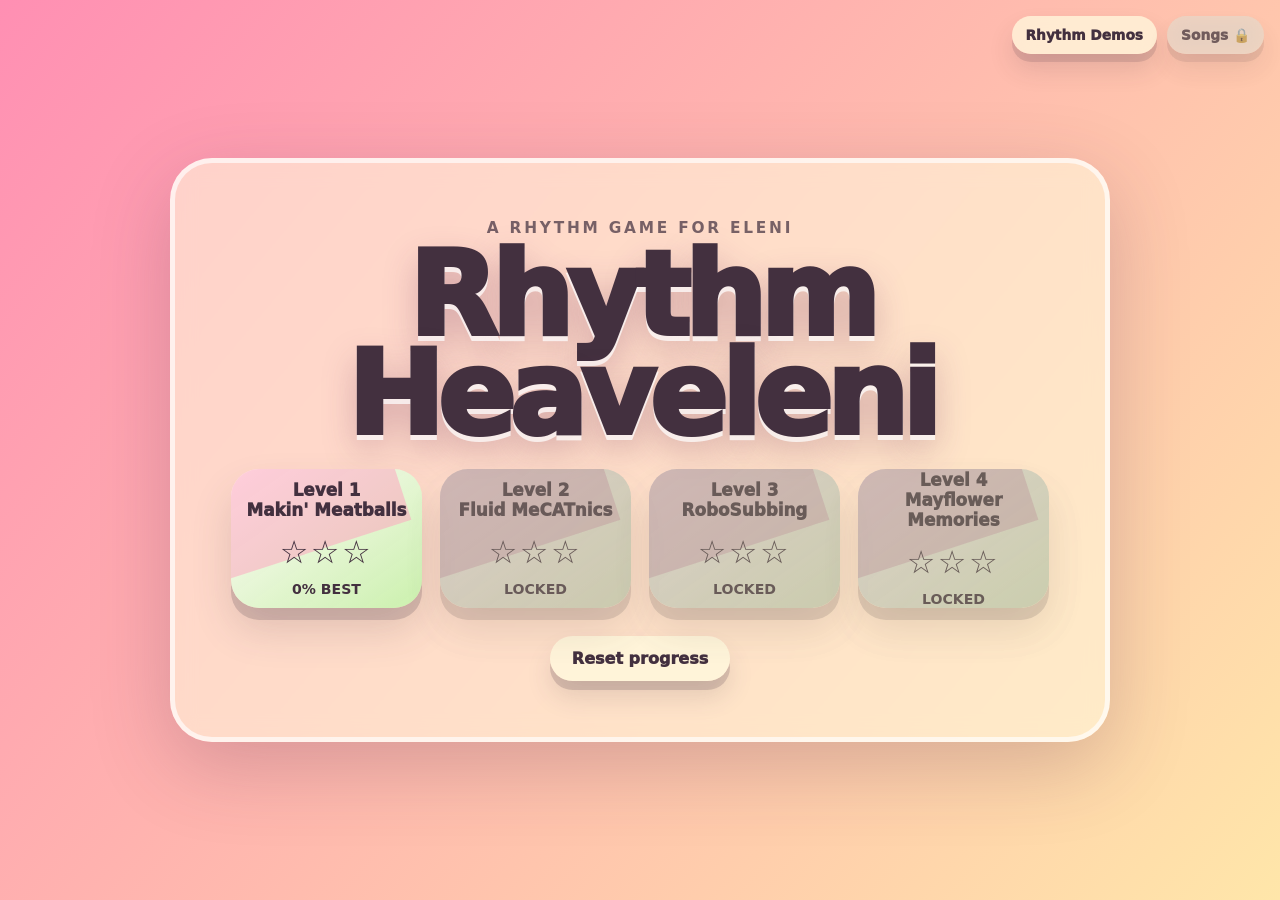
<file: index.html>
<!doctype html>
<html lang="en">
<head>
  <meta charset="utf-8" />
  <meta name="viewport" content="width=device-width, initial-scale=1" />
  <title>Rhythm Heaveleni</title>
  <link rel="stylesheet" href="css/styles.css" />
</head>
<body class="menu-body">
  <nav class="menu-downloads" aria-label="Downloads">
    <a id="rhythmDemosButton" class="corner-download-button" href="https://drive.google.com/file/d/1AmL_gzDUSpnUZ1pqgXWx0u4lCSL0aWlj/view?usp=sharing" target="_blank" rel="noopener">Rhythm Demos</a>
    <a id="songsDownloadButton" class="corner-download-button is-disabled" href="https://drive.google.com/file/d/1gl0gPyHvoR_tPTLcmeyGkqFzG_oQhfjZ/view?usp=sharing" target="_blank" rel="noopener" aria-disabled="true" tabindex="-1" title="Three-star every level to unlock Songs">Songs 🔒</a>
  </nav>
  <main class="menu-shell">
    <section class="menu-card slide-bounce-in">
      <p class="menu-kicker">A Rhythm Game For Eleni</p>
      <h1 class="game-title">Rhythm Heaveleni</h1>
      <div id="levelButtons" class="level-buttons" aria-label="Level select"></div>
      <button id="resetProgress" class="reset-progress" type="button">Reset progress</button>
    </section>
  </main>
  <div id="pageTransition" class="page-transition"></div>
  <script src="js/common.js"></script>
  <script src="js/menu.js"></script>
</body>
</html>
</file>
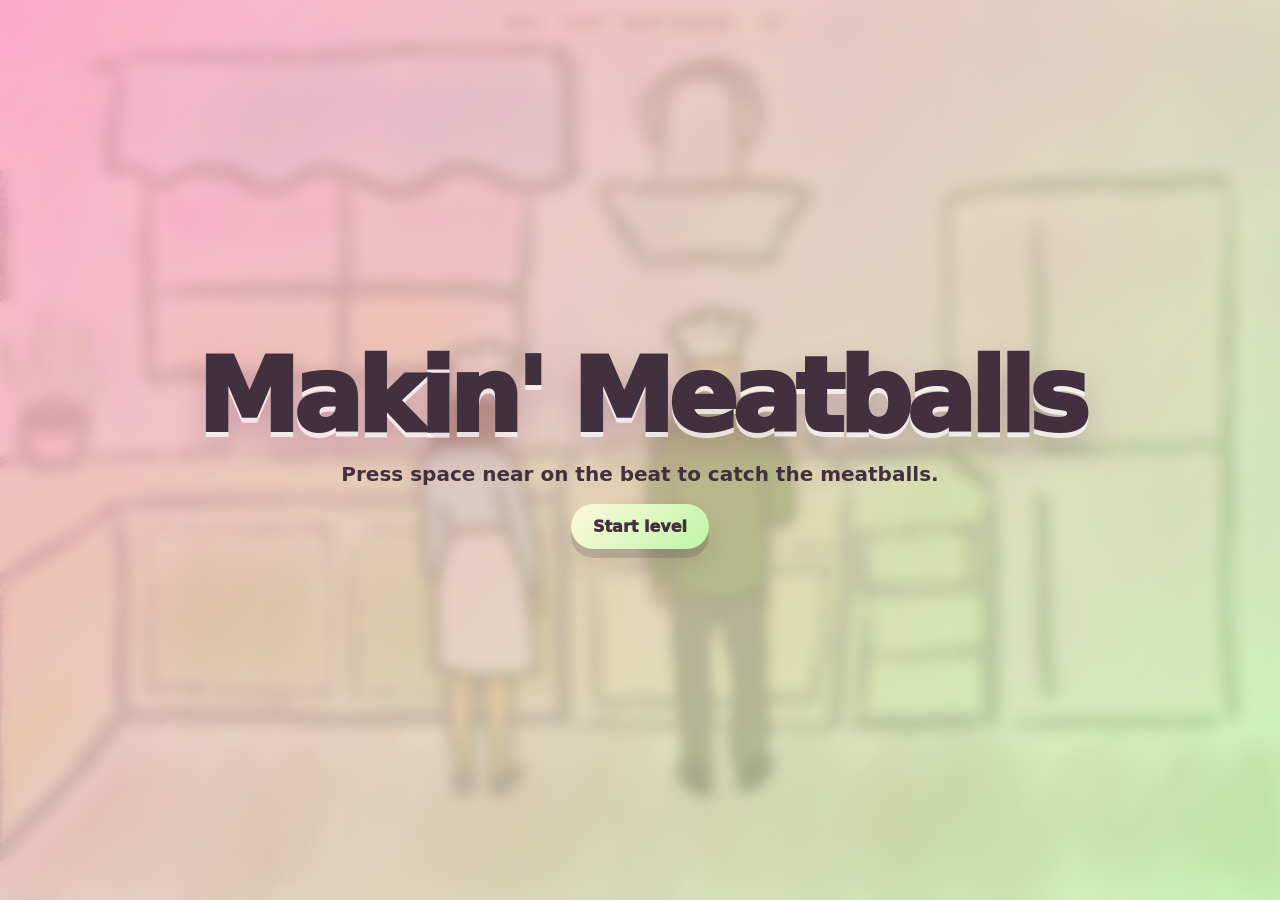
<file: level1.html>
<!doctype html>
<html lang="en">
<head>
  <meta charset="utf-8" />
  <meta name="viewport" content="width=device-width, initial-scale=1" />
  <title>Level 1 — Makin' Meatballs</title>
  <link rel="stylesheet" href="css/styles.css" />
</head>
<body class="level-body level-one">
  <main id="levelRoot" class="level-root">
    <div class="level-bg" style="background-image: url('song1/bg.png')"></div>
    <div class="soft-bubbles" aria-hidden="true"><span></span><span></span><span></span><span></span></div>

    <section class="level-hud">
      <a class="tiny-link" href="index.html">Menu</a>
      <span class="level-name">Level 1 · Makin' Meatballs</span>
      <span id="liveScore" class="live-score">0</span>
    </section>

    <img id="girl" class="sprite girl-sprite" src="song1/e1.png" alt="Girl with spatula" />
    <img id="catcher" class="sprite catcher-sprite" src="song1/c1.png" alt="Meatball catcher" />
    <div id="meatballLayer" class="meatball-layer"></div>

    <div id="judgement" class="judgement-flash" aria-live="polite"></div>
    <div id="countdown" class="countdown"></div>
    <div id="startOverlay" class="start-overlay">
      <h1>Makin' Meatballs</h1>
      <p>Press space near on the beat to catch the meatballs.</p>
      <button id="startButton" type="button">Start level</button>
    </div>
    <div id="whiteFade" class="white-fade visible"></div>
    <section id="resultsOverlay" class="results-overlay" aria-live="polite"></section>
  </main>

  <script src="js/midi.js"></script>
  <script src="js/common.js"></script>
  <script src="js/level-core.js"></script>
  <script src="js/level1.js"></script>
</body>
</html>
</file>
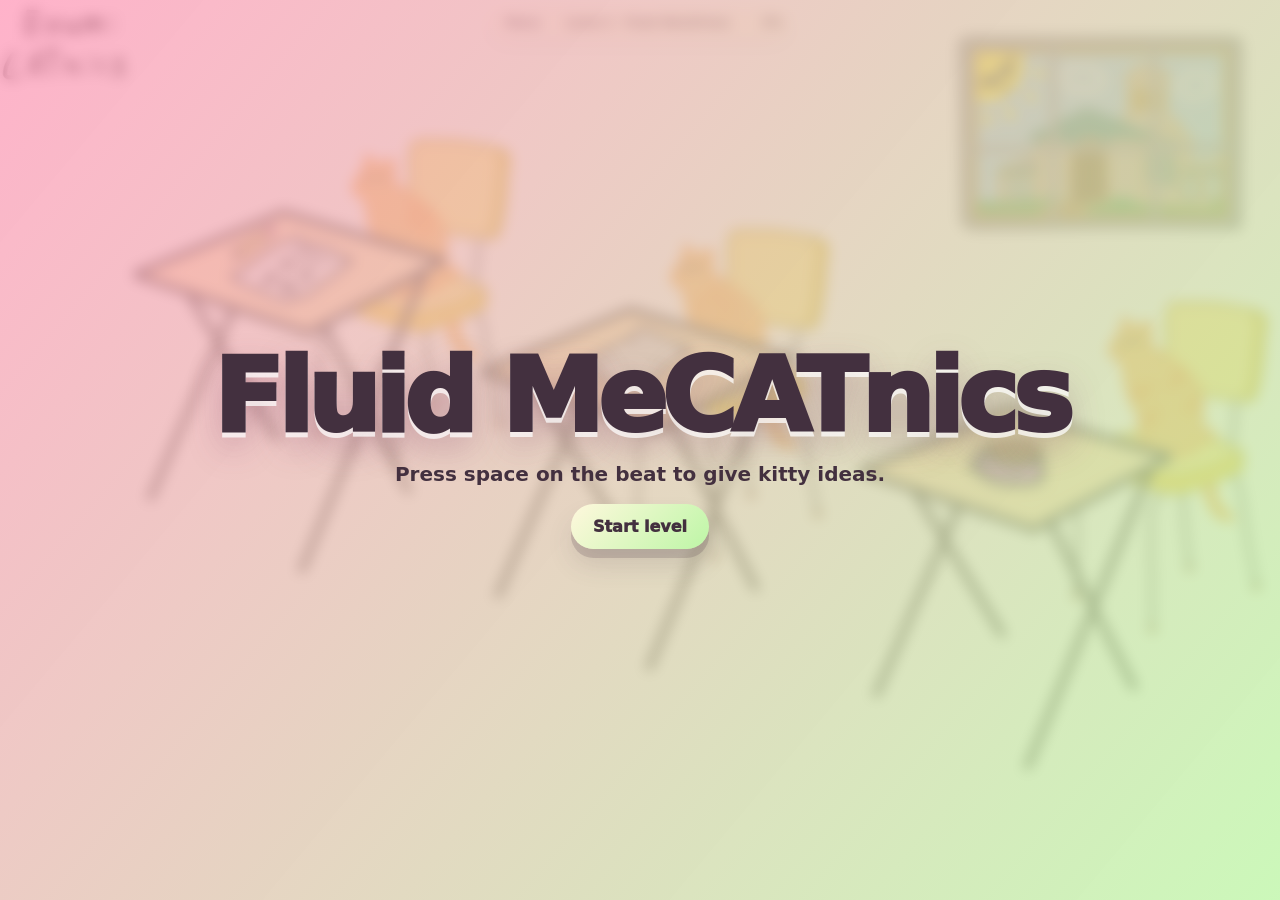
<file: level2.html>
<!doctype html>
<html lang="en">
<head>
  <meta charset="utf-8" />
  <meta name="viewport" content="width=device-width, initial-scale=1" />
  <title>Level 2 — Fluid MeCATnics</title>
  <link rel="stylesheet" href="css/styles.css" />
</head>
<body class="level-body level-two">
  <main id="levelRoot" class="level-root">
    <img id="catFrame" class="full-frame" src="song2/f1.png" alt="Cat exam frame" />
    <div class="soft-bubbles" aria-hidden="true"><span></span><span></span><span></span><span></span></div>

    <section class="level-hud">
      <a class="tiny-link" href="index.html">Menu</a>
      <span class="level-name">Level 2 · Fluid MeCATnics</span>
      <span id="liveScore" class="live-score">0</span>
    </section>

    <div id="judgement" class="judgement-flash" aria-live="polite"></div>
    <div id="countdown" class="countdown"></div>
    <div id="startOverlay" class="start-overlay">
      <h1>Fluid MeCATnics</h1>
      <p>Press space on the beat to give kitty ideas.</p>
      <button id="startButton" type="button">Start level</button>
    </div>
    <div id="whiteFade" class="white-fade visible"></div>
    <section id="resultsOverlay" class="results-overlay" aria-live="polite"></section>
  </main>

  <script src="js/midi.js"></script>
  <script src="js/common.js"></script>
  <script src="js/level-core.js"></script>
  <script src="js/level2.js"></script>
</body>
</html>
</file>
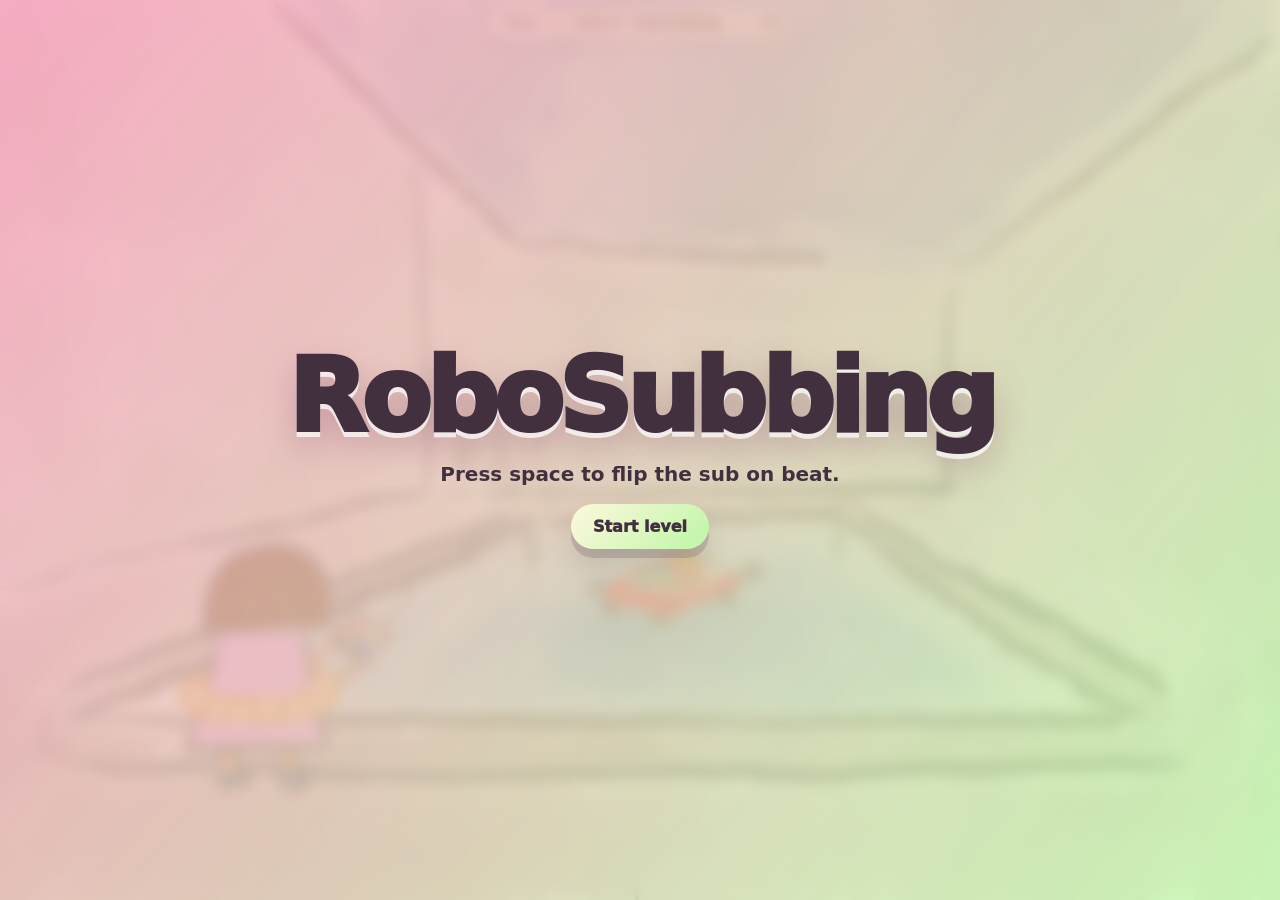
<file: level3.html>
<!doctype html>
<html lang="en">
<head>
  <meta charset="utf-8" />
  <meta name="viewport" content="width=device-width, initial-scale=1" />
  <title>Level 3 — RoboSubbing</title>
  <link rel="stylesheet" href="css/styles.css" />
</head>
<body class="level-body level-three">
  <main id="levelRoot" class="level-root">
    <div class="level-bg" style="background-image: url('song3/bg.png')"></div>
    <div class="soft-bubbles" aria-hidden="true"><span></span><span></span><span></span><span></span></div>

    <section class="level-hud">
      <a class="tiny-link" href="index.html">Menu</a>
      <span class="level-name">Level 3 · RoboSubbing</span>
      <span id="liveScore" class="live-score">0</span>
    </section>

    <img id="engineer" class="sprite engineer-sprite" src="song3/e.png" alt="Girl with remote" />
    <img id="robot" class="sprite robot-sprite" src="song3/r.png" alt="Robot submarine" />

    <div id="judgement" class="judgement-flash" aria-live="polite"></div>
    <div id="countdown" class="countdown"></div>
    <div id="startOverlay" class="start-overlay">
      <h1>RoboSubbing</h1>
      <p>Press space to flip the sub on beat.</p>
      <button id="startButton" type="button">Start level</button>
    </div>
    <div id="whiteFade" class="white-fade visible"></div>
    <section id="resultsOverlay" class="results-overlay" aria-live="polite"></section>
  </main>

  <script src="js/midi.js"></script>
  <script src="js/common.js"></script>
  <script src="js/level-core.js"></script>
  <script src="js/level3.js"></script>
</body>
</html>
</file>
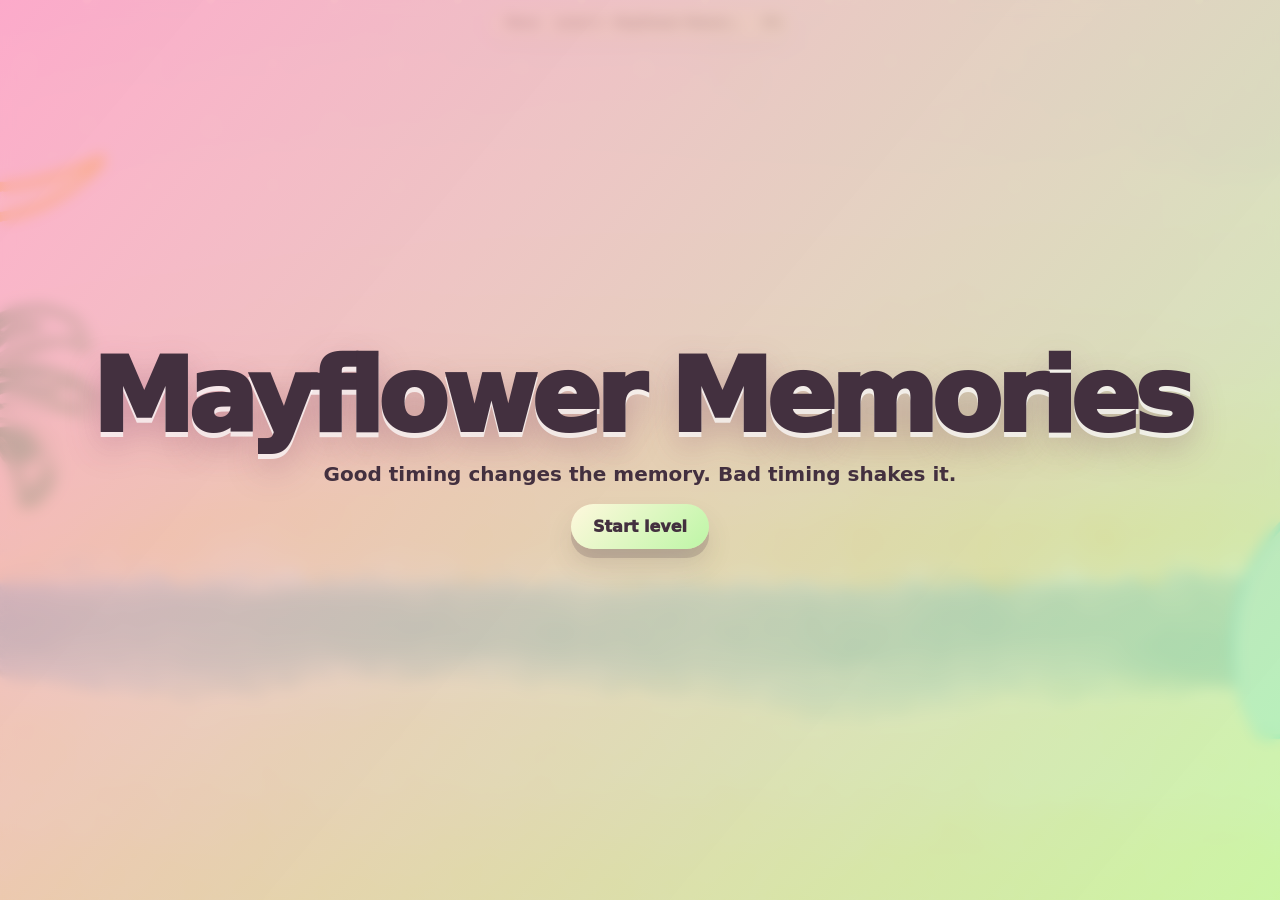
<file: level4.html>
<!doctype html>
<html lang="en">
<head>
  <meta charset="utf-8" />
  <meta name="viewport" content="width=device-width, initial-scale=1" />
  <title>Level 4 — Mayflower Memories</title>
  <link rel="stylesheet" href="css/styles.css" />
</head>
<body class="level-body level-four">
  <main id="levelRoot" class="level-root">
    <div class="level-bg" style="background-image: url('song4/bg.png')"></div>
    <div class="soft-bubbles" aria-hidden="true"><span></span><span></span><span></span><span></span></div>

    <section class="level-hud">
      <a class="tiny-link" href="index.html">Menu</a>
      <span class="level-name">Level 4 · Mayflower Memories</span>
      <span id="liveScore" class="live-score">0</span>
    </section>

    <img id="photoFrame" class="photo-frame" src="song4/p0.png" alt="Photo memory frame" />
    <div id="cameraFlash" class="camera-flash"></div>

    <div id="judgement" class="judgement-flash" aria-live="polite"></div>
    <div id="countdown" class="countdown"></div>
    <div id="startOverlay" class="start-overlay">
      <h1>Mayflower Memories</h1>
      <p>Good timing changes the memory. Bad timing shakes it.</p>
      <button id="startButton" type="button">Start level</button>
    </div>
    <div id="whiteFade" class="white-fade visible"></div>
    <section id="resultsOverlay" class="results-overlay" aria-live="polite"></section>
  </main>

  <script src="js/midi.js"></script>
  <script src="js/common.js"></script>
  <script src="js/level-core.js"></script>
  <script src="js/level4.js"></script>
</body>
</html>
</file>
<file: css/styles.css>
:root {
  --pink: #ff9fbd;
  --deep-pink: #ff6392;
  --green: #bdf6a6;
  --mint: #77e6bf;
  --cream: #fff8dd;
  --ink: #43303f;
  --shadow: rgba(67, 48, 63, 0.28);
  --hud-bg: rgba(255, 248, 221, 0.72);

  /* Level 1 tuning. Adjust these first if the meatball scene needs repositioning. */
 --l1-girl-left: 20vw;
  --l1-girl-bottom: 10vh;
  --l1-boy-right: 25vw;
  --l1-boy-bottom: 9vh;
  --l1-character-size: min(48vw, 520px);

  /* Level 3 tuning. */
  --l3-engineer-left: 4vw;
  --l3-engineer-bottom: 2vh;
  --l3-engineer-width: min(42vw, 450px);
  --l3-robot-width: min(20vw, 240px);
  --l3-robot-left: 52vw;
  --l3-robot-top: 63vh;

  /* Level 4 tuning. */
  --l4-photo-width: min(82vw, 1040px);
}

* {
  box-sizing: border-box;
}

html,
body {
  margin: 0;
  min-height: 100%;
  overflow: hidden;
  color: var(--ink);
  font-family: ui-rounded, "Avenir Next Rounded", "Trebuchet MS", system-ui, sans-serif;
}

button,
a {
  font: inherit;
}

.menu-body {
  min-height: 100vh;
  background: linear-gradient(130deg, #ff8fb3, #fff1a8, #b7f6ad, #85efce, #ffadc7);
  background-size: 450% 450%;
  animation: gradientDrift 13s ease-in-out infinite;
}


.menu-downloads {
  position: fixed;
  top: 16px;
  right: 16px;
  z-index: 30;
  display: flex;
  gap: 10px;
  align-items: center;
}

.corner-download-button {
  display: inline-flex;
  align-items: center;
  justify-content: center;
  min-height: 38px;
  padding: 9px 14px;
  border-radius: 999px;
  color: var(--ink);
  text-decoration: none;
  font-weight: 1000;
  font-size: 0.86rem;
  background: rgba(255, 248, 221, 0.78);
  box-shadow: 0 8px 0 rgba(67, 48, 63, 0.14), 0 15px 26px rgba(67, 48, 63, 0.14);
  backdrop-filter: blur(10px);
  transition: transform 140ms ease, box-shadow 140ms ease, filter 140ms ease, opacity 140ms ease;
}

.corner-download-button:hover:not(.is-disabled) {
  transform: translateY(-3px);
  box-shadow: 0 11px 0 rgba(67, 48, 63, 0.12), 0 18px 30px rgba(67, 48, 63, 0.16);
}

.corner-download-button:active:not(.is-disabled) {
  transform: translateY(2px);
  box-shadow: 0 5px 0 rgba(67, 48, 63, 0.14), 0 10px 18px rgba(67, 48, 63, 0.12);
}

.corner-download-button.is-disabled {
  cursor: not-allowed;
  filter: grayscale(0.35) brightness(0.92);
  opacity: 0.68;
}

.menu-shell {
  min-height: 100vh;
  display: grid;
  place-items: center;
  padding: 28px;
}

.menu-card {
  width: min(940px, 94vw);
  padding: clamp(26px, 5vw, 56px);
  border: 5px solid rgba(255, 255, 255, 0.65);
  border-radius: 42px;
  background: rgba(255, 248, 221, 0.58);
  box-shadow: 0 24px 80px rgba(80, 43, 74, 0.23);
  backdrop-filter: blur(12px);
  text-align: center;
}

.menu-kicker {
  margin: 0 0 10px;
  text-transform: uppercase;
  letter-spacing: 0.18em;
  font-size: clamp(0.72rem, 1.2vw, 0.96rem);
  font-weight: 900;
  color: rgba(67, 48, 63, 0.72);
}

.game-title,
.start-overlay h1,
.countdown,
.judgement-flash,
.results-title {
  font-weight: 1000;
  letter-spacing: -0.055em;
  text-shadow: 0 5px 0 rgba(255, 255, 255, 0.72), 0 15px 34px rgba(111, 44, 85, 0.28);
}

.game-title {
  margin: 0;
  font-size: clamp(3.4rem, 9vw, 8.8rem);
  line-height: 0.86;
}

.menu-subtitle {
  margin: 22px auto 26px;
  max-width: 620px;
  font-size: clamp(1rem, 1.8vw, 1.25rem);
  font-weight: 800;
}

.level-buttons {
  display: grid;
  grid-template-columns: repeat(4, minmax(130px, 1fr));
  gap: 18px;
  margin-top: 24px;
}

.level-button {
  position: relative;
  min-height: 130px;
  border: 0;
  border-radius: 28px;
  color: var(--ink);
  background: linear-gradient(145deg, rgba(255, 255, 255, 0.9), rgba(189, 246, 166, 0.78));
  box-shadow: 0 12px 0 rgba(67, 48, 63, 0.19), 0 22px 40px rgba(67, 48, 63, 0.16);
  cursor: pointer;
  transition: transform 150ms ease, box-shadow 150ms ease, filter 150ms ease;
  overflow: hidden;
}

.level-button::before {
  content: "";
  position: absolute;
  inset: -70% 18% 36% -32%;
  transform: rotate(-18deg);
  background: rgba(255, 159, 189, 0.5);
  pointer-events: none;
}

.level-button:hover:not(:disabled) {
  transform: translateY(-7px) rotate(-1deg) scale(1.03);
  box-shadow: 0 18px 0 rgba(67, 48, 63, 0.16), 0 30px 48px rgba(67, 48, 63, 0.18);
}

.level-button:active:not(:disabled) {
  transform: translateY(4px) scale(0.985);
  box-shadow: 0 7px 0 rgba(67, 48, 63, 0.18), 0 14px 26px rgba(67, 48, 63, 0.15);
}

.level-button:disabled {
  cursor: not-allowed;
  filter: grayscale(0.5) brightness(0.78);
  opacity: 0.72;
}

.level-button-title,
.level-button-stars,
.level-button-lock {
  position: relative;
  display: block;
}

.level-button-title {
  font-size: 1.05rem;
  font-weight: 1000;
}

.level-button-stars {
  margin-top: 13px;
  font-size: 2rem;
  letter-spacing: 0.08em;
}

.level-button-lock {
  margin-top: 10px;
  font-size: 0.88rem;
  font-weight: 900;
  text-transform: uppercase;
}

.reset-progress,
.results-button,
.start-overlay button {
  border: 0;
  border-radius: 999px;
  padding: 13px 22px;
  color: var(--ink);
  font-weight: 1000;
  background: linear-gradient(135deg, var(--cream), var(--green));
  box-shadow: 0 9px 0 rgba(67, 48, 63, 0.18), 0 16px 26px rgba(67, 48, 63, 0.14);
  cursor: pointer;
  transition: transform 140ms ease, box-shadow 140ms ease;
}

.reset-progress {
  margin-top: 28px;
  background: rgba(255, 248, 221, 0.82);
}

.reset-progress:hover,
.results-button:hover,
.start-overlay button:hover {
  transform: translateY(-4px);
}

.page-transition,
.white-fade {
  position: fixed;
  inset: 0;
  z-index: 50;
  pointer-events: none;
  background: #fff;
  opacity: 0;
  transition: opacity 520ms ease;
}

.page-transition.active,
.white-fade.visible {
  opacity: 1;
}

.level-body {
  width: 100vw;
  height: 100vh;
  background: #fff;
}

.level-root {
  position: relative;
  width: 100vw;
  height: 100vh;
  overflow: hidden;
  background: #fff;
}

.level-bg,
.full-frame {
  position: absolute;
  inset: 0;
  width: 100%;
  height: 100%;
  object-fit: cover;
  background-size: cover;
  background-position: center;
}


.level-one .level-root::before,
.level-two .level-root::before,
.level-four .level-root::before {
  content: none;
}


.level-hud {
  position: fixed;
  top: 10px;
  left: 50%;
  right: auto;
  z-index: 20;
  width: min(300px, calc(100vw - 24px));
  transform: translateX(-50%);
  display: flex;
  align-items: center;
  justify-content: space-between;
  gap: 7px;
  padding: 4px 8px;
  border-radius: 999px;
  background: rgba(255, 248, 221, 0.58);
  box-shadow: 0 6px 18px rgba(67, 48, 63, 0.12);
  backdrop-filter: blur(8px);
  font-size: 0.72rem;
  line-height: 1;
  font-weight: 1000;
}

.tiny-link {
  color: inherit;
  text-decoration: none;
  padding: 4px 7px;
  border-radius: 999px;
  background: rgba(255, 255, 255, 0.42);
  flex: 0 0 auto;
}

.level-name {
  text-align: center;
  min-width: 0;
  flex: 1 1 auto;
  white-space: nowrap;
  overflow: hidden;
  text-overflow: ellipsis;
}

.live-score {
  min-width: 34px;
  text-align: right;
  flex: 0 0 auto;
}

.sprite {
  position: absolute;
  z-index: 8;
  user-select: none;
  pointer-events: none;
  object-fit: contain;
}

.girl-sprite {
  left: var(--l1-girl-left);
  bottom: var(--l1-girl-bottom);
  width: var(--l1-character-size);
  height: var(--l1-character-size);
}

.catcher-sprite {
  right: var(--l1-boy-right);
  bottom: var(--l1-boy-bottom);
  width: var(--l1-character-size);
  height: var(--l1-character-size);
}

.catcher-sprite.catching {
  animation: catchPop 200ms ease both;
}

.girl-sprite.flipping {
  animation: spatulaPop 200ms ease both;
}

.meatball-layer {
  position: absolute;
  inset: 0;
  z-index: 7;
  pointer-events: none;
}

.meatball {
  position: absolute;
  width: var(--meatball-size, 58px);
  height: var(--meatball-size, 58px);
  object-fit: contain;
  transform: translate(-50%, -50%);
  filter: drop-shadow(0 10px 12px rgba(67, 48, 63, 0.28));
}

.meatball.caught {
  animation: meatballCaught 160ms ease forwards;
}

.full-frame {
  z-index: 1;
}

.engineer-sprite {
  left: var(--l3-engineer-left);
  bottom: var(--l3-engineer-bottom);
  width: var(--l3-engineer-width);
}

.robot-sprite {
  left: var(--l3-robot-left);
  top: var(--l3-robot-top);
  width: var(--l3-robot-width);
  transform: translate(-50%, -50%);
  filter: drop-shadow(0 18px 22px rgba(24, 62, 88, 0.28));
}

.robot-sprite.flipping {
  animation: robotFlip 220ms cubic-bezier(.63,1.31,.7,1.12) both;
}

.engineer-sprite.bobbing {
  animation: quickBob 190ms ease both;
}

.photo-frame.bobbing {
  animation: photoBob 190ms ease both;
}

.pool-shimmer {
  display: none;
  position: absolute;
  inset: -20%;
  z-index: 5;
  pointer-events: none;
  opacity: 0.14;
  background:
    radial-gradient(circle at 20% 30%, rgba(255,255,255,0.7), transparent 12%),
    radial-gradient(circle at 70% 60%, rgba(255,255,255,0.45), transparent 14%),
    repeating-linear-gradient(115deg, transparent 0 34px, rgba(255,255,255,0.55) 35px 38px, transparent 39px 72px);
  mix-blend-mode: screen;
  animation: shimmerMove 10s linear infinite;
}

.soft-bubbles {
  position: absolute;
  inset: 0;
  z-index: 6;
  pointer-events: none;
  overflow: hidden;
}

.soft-bubbles span {
  position: absolute;
  z-index: 6;
  width: 14px;
  height: 14px;
  border-radius: 50%;
  background: rgba(255, 255, 255, 0.18);
  box-shadow: 0 0 18px rgba(255,255,255,0.28);
  animation: bubbleFloat 9s linear infinite;
}

.soft-bubbles span:nth-child(1) { left: 18%; bottom: -8%; animation-delay: 0s; }
.soft-bubbles span:nth-child(2) { left: 44%; bottom: -8%; animation-delay: 2.4s; transform: scale(1.4); }
.soft-bubbles span:nth-child(3) { left: 71%; bottom: -8%; animation-delay: 4.2s; transform: scale(0.9); }
.soft-bubbles span:nth-child(4) { left: 86%; bottom: -8%; animation-delay: 6.1s; transform: scale(1.2); }

.photo-frame {
  position: absolute;
  left: 50%;
  top: 50%;
  z-index: 8;

  width: 100vw;
  height: 100vh;
  max-height: none;

  object-fit: cover;
  transform: translate(-50%, 120vh);

  filter: drop-shadow(0 24px 34px rgba(67, 48, 63, 0.28));
  user-select: none;
  pointer-events: none;
}

.photo-frame.ready {
  transform: translate(-50%, -50%);
}

.photo-frame.rising {
  animation: photoRise 820ms cubic-bezier(.2, .9, .22, 1.12) forwards;
}

.photo-frame.shaking {
  animation: quickShake 130ms linear both;
}

.camera-flash {
  position: absolute;
  inset: 0;
  z-index: 30;
  background: #fff;
  opacity: 0;
  pointer-events: none;
}

.camera-flash.active {
  animation: cameraFlash 90ms ease-out both;
}

.start-overlay {
  position: fixed;
  inset: 0;
  z-index: 40;
  display: grid;
  place-items: center;
  align-content: center;
  gap: 18px;
  padding: 26px;
  text-align: center;
  color: var(--ink);
  background: linear-gradient(130deg, rgba(255, 159, 189, 0.8), rgba(189, 246, 166, 0.78));
  backdrop-filter: blur(7px);
  transition: opacity 420ms ease, transform 420ms ease;
}

.start-overlay.hidden {
  opacity: 0;
  transform: scale(1.03);
  pointer-events: none;
}

.start-overlay h1 {
  margin: 0;
  font-size: clamp(3rem, 8vw, 7rem);
  line-height: 0.9;
}

.start-overlay p {
  margin: 0;
  max-width: 650px;
  font-size: clamp(1rem, 2vw, 1.25rem);
  font-weight: 900;
}

.countdown {
  position: fixed;
  inset: 0;
  z-index: 35;
  display: grid;
  place-items: center;
  font-size: clamp(5rem, 20vw, 16rem);
  opacity: 0;
  pointer-events: none;
  color: var(--cream);
  -webkit-text-stroke: 3px var(--ink);
}

.countdown.show {
  animation: countdownPop 620ms ease both;
}

.judgement-flash {
  position: fixed;
  left: 50%;
  top: 20%;
  z-index: 25;
  transform: translate(-50%, -50%);
  font-size: clamp(2.1rem, 6vw, 5rem);
  opacity: 0;
  pointer-events: none;
  color: var(--cream);
  -webkit-text-stroke: 2px var(--ink);
  text-transform: uppercase;
}

.judgement-flash.judgement-perfect {
  color: #ffe66d;
}

.judgement-flash.judgement-great {
  color: #67c7ff;
}

.judgement-flash.judgement-ok {
  color: #80f08c;
}

.judgement-flash.judgement-bad {
  color: #ff5f6f;
}

.judgement-flash.show {
  animation: judgementPop 520ms ease both;
}

.results-overlay {
  position: fixed;
  inset: 0;
  z-index: 60;
  display: none;
  place-items: center;
  padding: 26px;
  background: rgba(255, 255, 255, 0.58);
  backdrop-filter: blur(7px);
}

.results-overlay.active {
  display: grid;
}

.results-card {
  width: min(760px, 94vw);
  padding: clamp(26px, 4vw, 48px);
  border-radius: 38px;
  text-align: center;
  background: linear-gradient(135deg, rgba(255, 159, 189, 0.96), rgba(255, 241, 168, 0.94), rgba(189, 246, 166, 0.96));
  box-shadow: 0 28px 80px rgba(67, 48, 63, 0.32);
  animation: resultsDrop 650ms cubic-bezier(.18,.86,.22,1.12) both;
}

.results-title {
  margin: 0 0 12px;
  font-size: clamp(2.8rem, 7vw, 6rem);
  line-height: 0.9;
}

.results-stars {
  margin: 12px 0;
  font-size: clamp(3rem, 8vw, 6rem);
  letter-spacing: 0.06em;
}

.results-message,
.results-detail,
.results-highscore {
  margin: 10px auto;
  max-width: 560px;
  font-size: 1.1rem;
  font-weight: 900;
}

.results-highscore {
  padding: 9px 14px;
  border-radius: 999px;
  background: rgba(255,255,255,0.58);
  display: inline-block;
}

.results-button {
  display: inline-block;
  margin-top: 20px;
  text-decoration: none;
}

@keyframes gradientDrift {
  0%, 100% { background-position: 0% 50%; }
  50% { background-position: 100% 50%; }
}

@keyframes slideBounceIn {
  0% { opacity: 0; transform: translateY(70px) scale(0.96); }
  62% { opacity: 1; transform: translateY(-12px) scale(1.015); }
  82% { transform: translateY(5px) scale(0.997); }
  100% { opacity: 1; transform: translateY(0) scale(1); }
}

.slide-bounce-in {
  animation: slideBounceIn 850ms cubic-bezier(.2,.88,.2,1.1) both;
}

@keyframes countdownPop {
  0% { opacity: 0; transform: scale(0.55) rotate(-8deg); }
  22% { opacity: 1; transform: scale(1.08) rotate(3deg); }
  72% { opacity: 1; transform: scale(0.98) rotate(0deg); }
  100% { opacity: 0; transform: scale(1.22); }
}

@keyframes judgementPop {
  0% { opacity: 0; transform: translate(-50%, -50%) scale(0.65) rotate(-4deg); }
  25% { opacity: 1; transform: translate(-50%, -50%) scale(1.12) rotate(2deg); }
  70% { opacity: 1; transform: translate(-50%, -50%) scale(1); }
  100% { opacity: 0; transform: translate(-50%, -70%) scale(0.9); }
}

@keyframes catchPop {
  0% { transform: scale(1); }
  45% { transform: scale(1.06) rotate(-2deg); }
  100% { transform: scale(1); }
}

@keyframes spatulaPop {
  0% { transform: translateY(0) rotate(0deg); }
  45% { transform: translateY(-7px) rotate(2deg); }
  100% { transform: translateY(0) rotate(0deg); }
}

@keyframes meatballCaught {
  0% { opacity: 1; transform: translate(-50%, -50%) scale(1) rotate(0deg); }
  100% { opacity: 0; transform: translate(-50%, -50%) scale(1.7) rotate(80deg); }
}

@keyframes robotFlip {
  0% { transform: translate(-50%, -50%) rotate(0deg) scale(1); }
  38% { transform: translate(-50%, -62%) rotate(150deg) scale(1.06); }
  100% { transform: translate(-50%, -50%) rotate(360deg) scale(1); }
}

@keyframes quickBob {
  0% { transform: translateY(0); }
  48% { transform: translateY(14px); }
  100% { transform: translateY(0); }
}

@keyframes photoBob {
  0% { transform: translate(-50%, -50%); }
  48% { transform: translate(-50%, calc(-50% + 14px)); }
  100% { transform: translate(-50%, -50%); }
}

@keyframes shimmerMove {
  0% { transform: translateX(-5%) translateY(-3%); }
  100% { transform: translateX(5%) translateY(3%); }
}


@keyframes kitchenSteamDrift {
  0% { transform: translate(-2%, 3%) scale(1); }
  100% { transform: translate(3%, -4%) scale(1.06); }
}

@keyframes ambientSparkleDrift {
  0% { transform: translate3d(-2%, -1%, 0) rotate(0deg); }
  100% { transform: translate3d(2%, 2%, 0) rotate(1deg); }
}

@keyframes sunsetGlimmerDrift {
  0% { transform: translate(-3%, 1%) scale(1); }
  100% { transform: translate(3%, -2%) scale(1.05); }
}


@keyframes bubbleFloat {
  0% { opacity: 0; transform: translateY(0) scale(1); }
  20% { opacity: 1; }
  100% { opacity: 0; transform: translateY(-115vh) scale(1.8); }
}

@keyframes photoRise {
  0% { transform: translate(-50%, 120vh) rotate(3deg); }
  74% { transform: translate(-50%, -55%) rotate(-1deg); }
  100% { transform: translate(-50%, -50%) rotate(0deg); }
}

@keyframes quickShake {
  0%, 100% { transform: translate(-50%, -50%) rotate(0deg); }
  20% { transform: translate(calc(-50% - 12px), -50%) rotate(-1.6deg); }
  45% { transform: translate(calc(-50% + 12px), -50%) rotate(1.6deg); }
  70% { transform: translate(calc(-50% - 7px), -50%) rotate(-1deg); }
}

@keyframes cameraFlash {
  0% { opacity: 0; }
  20% { opacity: 0.92; }
  100% { opacity: 0; }
}

@keyframes resultsDrop {
  0% { opacity: 0; transform: translateY(-120vh) rotate(-3deg); }
  68% { opacity: 1; transform: translateY(18px) rotate(1deg); }
  100% { opacity: 1; transform: translateY(0) rotate(0deg); }
}

@media (max-width: 760px) {
  .level-buttons {
    grid-template-columns: repeat(2, minmax(130px, 1fr));
  }

  .level-hud {
    top: 8px;
    left: 50%;
    right: auto;
    width: min(300px, calc(100vw - 18px));
    transform: translateX(-50%);
    font-size: 0.68rem;
  }

  .level-name {
    max-width: 55vw;
    white-space: nowrap;
    overflow: hidden;
    text-overflow: ellipsis;
  }
}

/* Explicit ambient overlays for levels 1, 2, and 4. These mirror Level 3's real DOM overlay approach,
   so the effects sit above the background/full-frame image instead of relying only on pseudo-elements. */
.ambient-overlay {
  position: absolute;
  inset: -18%;
  z-index: 6;
  pointer-events: none;
  overflow: hidden;
  mix-blend-mode: screen;
}

.ambient-overlay span {
  position: absolute;
  display: block;
  pointer-events: none;
}

.kitchen-steam {
  opacity: 0.34;
  background:
    radial-gradient(ellipse at 28% 76%, rgba(255,255,255,0.36), transparent 12%),
    radial-gradient(ellipse at 43% 68%, rgba(255,255,255,0.26), transparent 10%),
    repeating-linear-gradient(86deg, transparent 0 52px, rgba(255,255,255,0.18) 56px 60px, transparent 64px 118px);
  filter: blur(5px);
  animation: kitchenSteamDrift 10s ease-in-out infinite alternate;
}

.kitchen-steam span {
  bottom: -8%;
  width: 76px;
  height: 180px;
  border-radius: 999px;
  background: radial-gradient(ellipse, rgba(255,255,255,0.50), rgba(255,255,255,0.08) 48%, transparent 72%);
  filter: blur(10px);
  animation: steamColumnRise 9s ease-in-out infinite;
}

.kitchen-steam span:nth-child(1) { left: 18%; animation-delay: 0s; transform: scale(0.75); }
.kitchen-steam span:nth-child(2) { left: 28%; animation-delay: 1.8s; transform: scale(1.05); }
.kitchen-steam span:nth-child(3) { left: 41%; animation-delay: 3.2s; transform: scale(0.85); }
.kitchen-steam span:nth-child(4) { left: 58%; animation-delay: 4.6s; transform: scale(0.72); }
.kitchen-steam span:nth-child(5) { left: 73%; animation-delay: 6.1s; transform: scale(0.95); }

.exam-sparkles {
  opacity: 0.30;
  background:
    radial-gradient(circle at 16% 22%, rgba(255,255,255,0.60), transparent 4%),
    radial-gradient(circle at 72% 31%, rgba(255,255,255,0.48), transparent 5%),
    radial-gradient(circle at 44% 74%, rgba(189,246,166,0.38), transparent 6%),
    repeating-linear-gradient(128deg, transparent 0 70px, rgba(255,255,255,0.22) 74px 77px, transparent 80px 145px);
  filter: blur(0.6px);
  animation: ambientSparkleDrift 12s linear infinite alternate;
}

.exam-sparkles span,
.sunset-glimmer span {
  width: 12px;
  height: 12px;
  border-radius: 50%;
  background: rgba(255,255,255,0.55);
  box-shadow: 0 0 20px rgba(255,255,255,0.52), 0 0 34px rgba(255,241,168,0.34);
  animation: sparkleTwinkle 4.8s ease-in-out infinite;
}

.exam-sparkles span:nth-child(1) { left: 12%; top: 22%; animation-delay: 0s; }
.exam-sparkles span:nth-child(2) { left: 34%; top: 64%; animation-delay: 1.1s; transform: scale(0.8); }
.exam-sparkles span:nth-child(3) { left: 54%; top: 34%; animation-delay: 2.2s; transform: scale(1.3); }
.exam-sparkles span:nth-child(4) { left: 76%; top: 72%; animation-delay: 3.3s; transform: scale(0.9); }
.exam-sparkles span:nth-child(5) { left: 88%; top: 18%; animation-delay: 4.1s; transform: scale(1.15); }

.sunset-glimmer {
  opacity: 0.33;
  background:
    radial-gradient(circle at 20% 33%, rgba(255,245,185,0.56), transparent 7%),
    radial-gradient(circle at 74% 40%, rgba(255,255,255,0.42), transparent 5%),
    radial-gradient(circle at 55% 72%, rgba(255,182,132,0.36), transparent 8%),
    repeating-linear-gradient(110deg, transparent 0 78px, rgba(255,236,165,0.30) 82px 86px, transparent 90px 164px);
  filter: blur(1.2px);
  animation: sunsetGlimmerDrift 14s ease-in-out infinite alternate;
}

.sunset-glimmer span:nth-child(1) { left: 14%; top: 28%; animation-delay: 0.4s; transform: scale(1.2); }
.sunset-glimmer span:nth-child(2) { left: 28%; top: 61%; animation-delay: 1.5s; transform: scale(0.85); }
.sunset-glimmer span:nth-child(3) { left: 49%; top: 23%; animation-delay: 2.5s; transform: scale(1.45); }
.sunset-glimmer span:nth-child(4) { left: 68%; top: 70%; animation-delay: 3.5s; transform: scale(0.9); }
.sunset-glimmer span:nth-child(5) { left: 84%; top: 38%; animation-delay: 4.4s; transform: scale(1.05); }

@keyframes steamColumnRise {
  0% { opacity: 0; transform: translateY(0) translateX(0) scale(0.75); }
  18% { opacity: 0.65; }
  100% { opacity: 0; transform: translateY(-96vh) translateX(34px) scale(1.25); }
}

@keyframes sparkleTwinkle {
  0%, 100% { opacity: 0.12; transform: translateY(0) scale(0.65); }
  45% { opacity: 0.72; transform: translateY(-12px) scale(1.25); }
  70% { opacity: 0.28; transform: translateY(-22px) scale(0.9); }
}


@media (max-width: 760px) {
  .menu-downloads {
    top: 10px;
    right: 10px;
    left: 10px;
    justify-content: center;
    gap: 8px;
  }

  .corner-download-button {
    min-height: 34px;
    padding: 8px 11px;
    font-size: 0.78rem;
  }

  .menu-shell {
    padding-top: 72px;
  }
}
</file>
